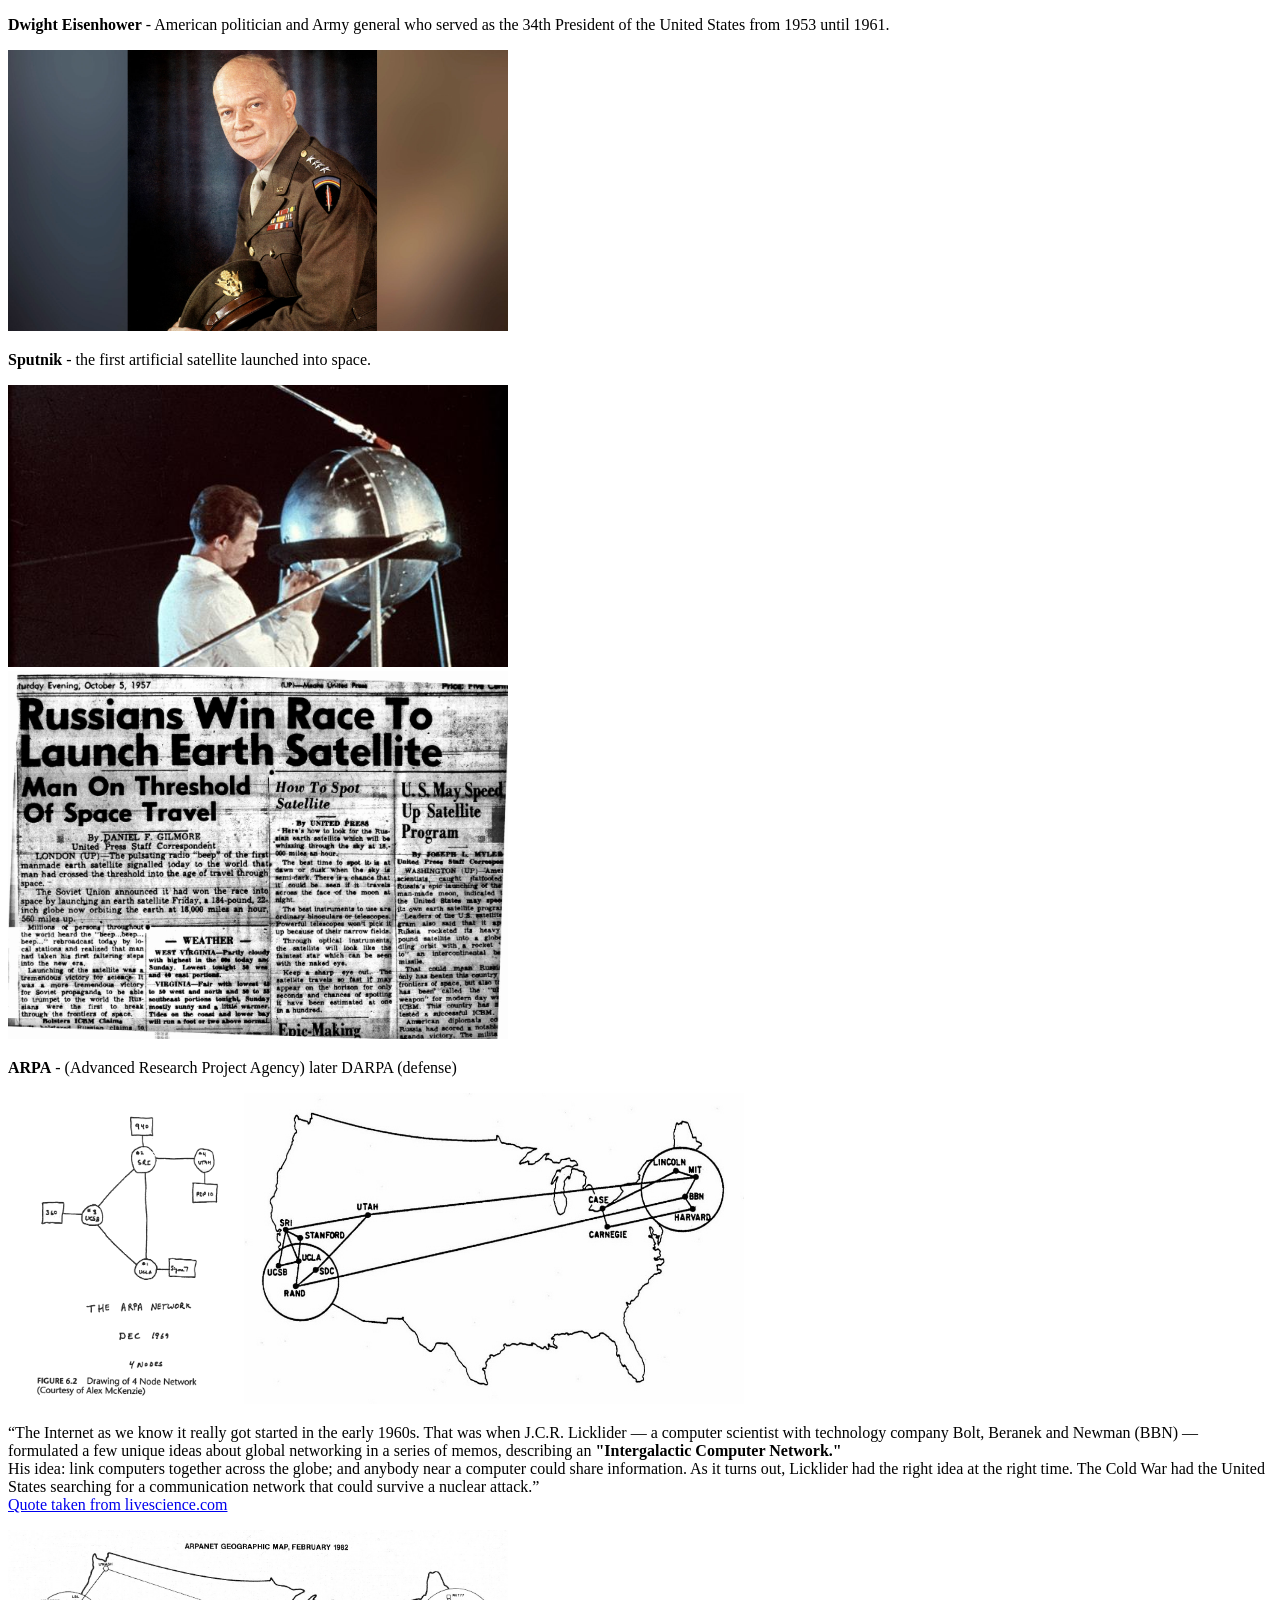
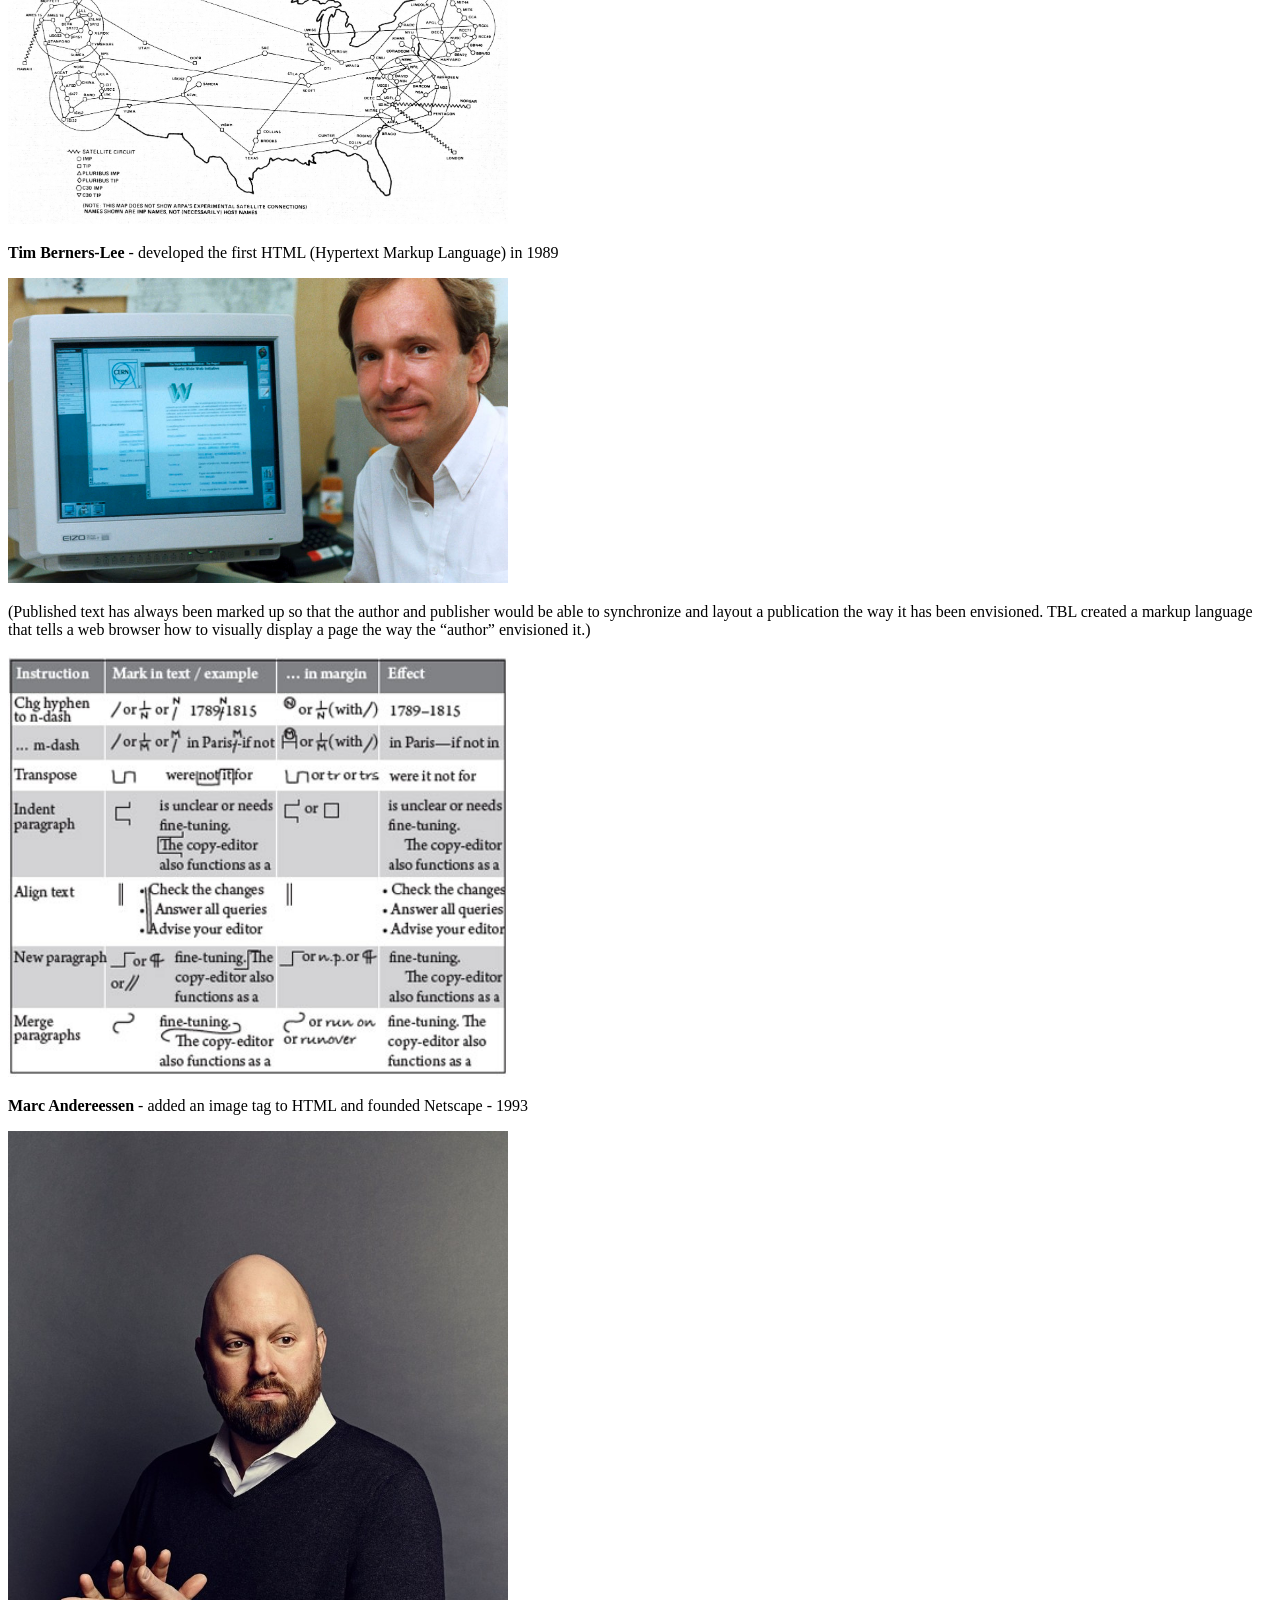
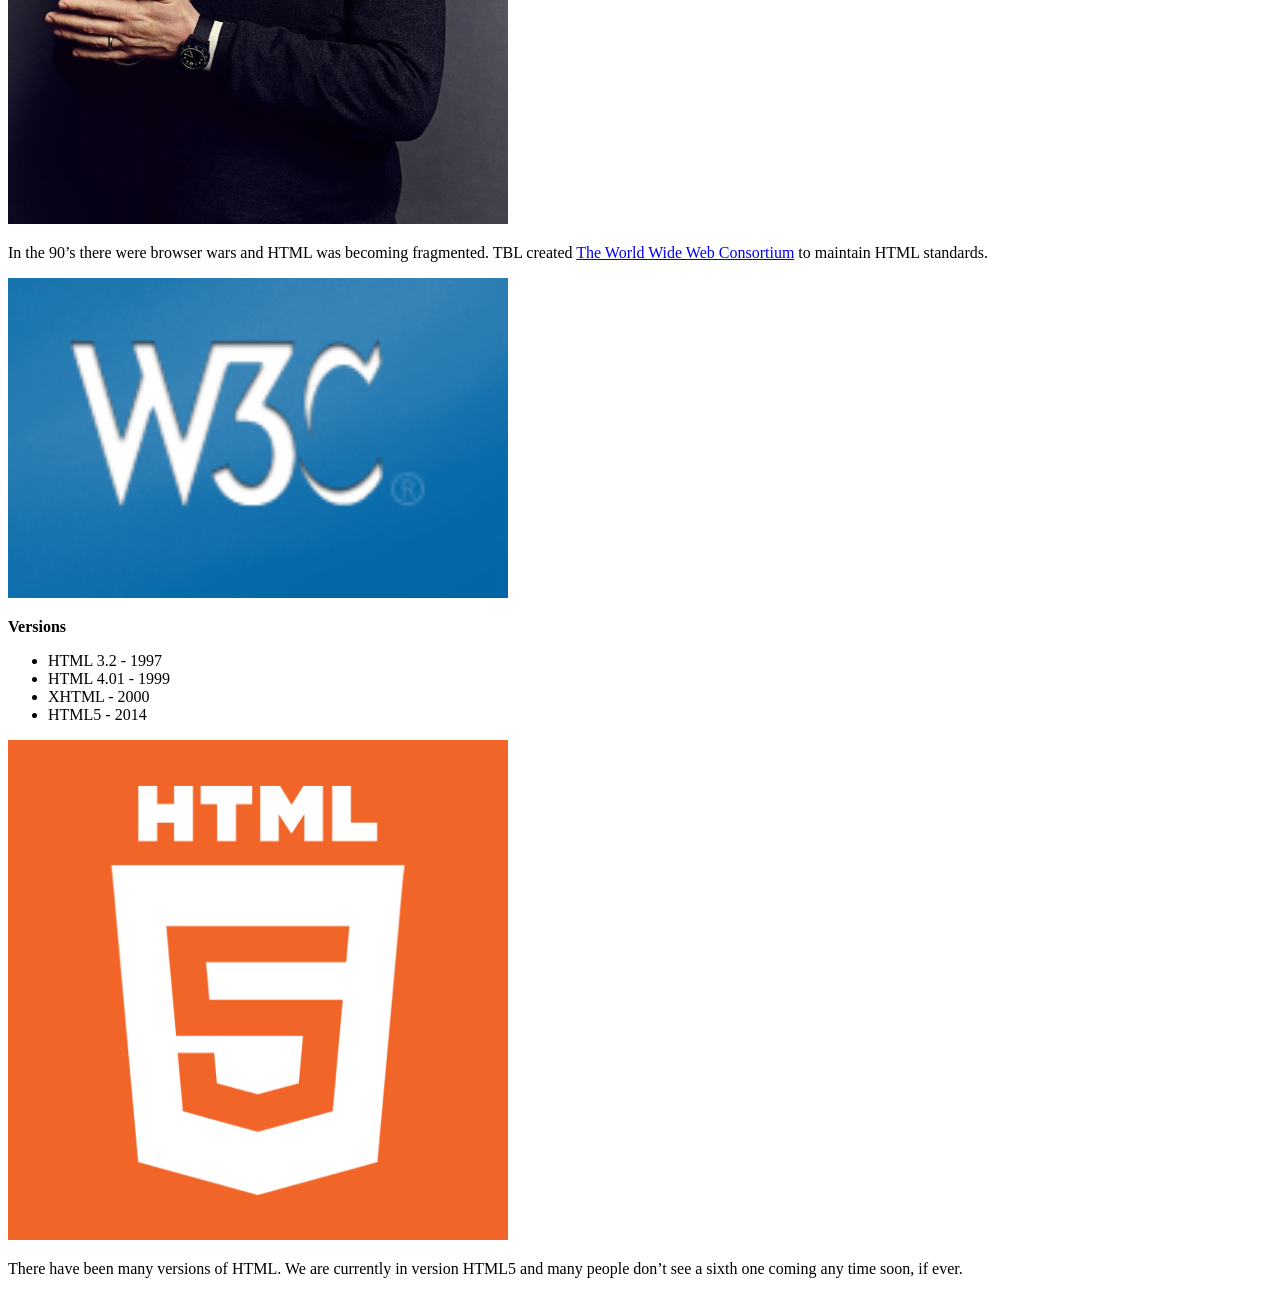
<file: pages/history.html>
<!DOCTYPE html>
        <html lang="en">
        <head>
            <meta charset="UTF-8">
            <meta name="viewport" content="width=device-width, initial-scale=1.0">
            <title>History of the Internet</title>
        </head>
        <body>
            
            <p><b>Dwight Eisenhower</b> - American politician and Army general who served as the 34th President of the United States from 1953 until 1961.</p>
            <img src="../images/1-ike.jpg" alt="President Eisenhower" width="500px">
            <p><b>Sputnik</b> - the first artificial satellite launched into space.</p>
            <img src="../images/2-sputnik-1957.jpg" alt="Sputnik the satellite" width="500px"><br>
            <img src="../images/3-news-10-1957.jpg" alt="Newspaper" width="500px">
            <p><b>ARPA</b> - (Advanced Research Project Agency) later DARPA (defense)</p>
            <img src="../images/4-arpanet2.gif" alt="ARPA" height="300px">
            <img src="../images/5-early-arpanet.jpg" alt="ARPA" width="500px">

            <p>“The Internet as we know it really got started in the early 1960s. That was when J.C.R. Licklider — a computer scientist with technology company Bolt, Beranek and Newman (BBN) — formulated a few unique ideas about global networking in a series of memos, describing an <b>"Intergalactic Computer Network."</b> <br> His idea: link computers together across the globe; and anybody near a computer could share information. As it turns out, Licklider had the right idea at the right time. The Cold War had the United States searching for a communication network that could survive a nuclear attack.” <br>
            <a href="https://www.livescience.com/42604-who-invented-the-internet.html" target="_blank">Quote taken from livescience.com</a>
            </p>
            <img src="../images/6-apranet-82.jpg" alt="ARPA" width="500px">
            <p><b>Tim Berners-Lee</b> - developed the first HTML (Hypertext Markup Language) in 1989</p>
            <img src="../images/8-tim-berners-lee.jpg" alt="Tim Berners-Lee" width="500px">
            <p>(Published text has always been marked up so that the author and publisher would be able to synchronize and layout a publication the way it has been envisioned. TBL created a markup language that tells a web browser how to visually display a page the way the “author” envisioned it.) </p>
            <img src="../images/7-proof-marks.jpg" alt="Proof Marks" width="500px">
            <p><b> Marc Andereessen</b> - added an image tag to HTML and founded Netscape - 1993</p>
            <img src="../images/9-marc-andreessen.jpg" alt="Marc Andereessen" width="500px">
            <p>In the 90’s there were browser wars and HTML was becoming fragmented. TBL created <a href="https://www.w3.org/" target="_blank">The World Wide Web Consortium</a> to maintain HTML standards.</p>
          <img src="../images/12-w3c.png" alt="w3c" width="500px">
            <p><B>Versions</B></p>
            <ul>
             <li>HTML 3.2 - 1997</li>
             <LI>HTML 4.01 - 1999</LI>
             <li>XHTML - 2000</li>
             <LI>HTML5 - 2014 </LI>
            </ul>
            <img src="../images/11-html5.png" alt="HTML5" width="500px">
            <p>There have been many versions of HTML. We are currently in version HTML5 and many people don’t see a sixth one coming any time soon, if ever. </p>
        </body>
        </html>
</file>
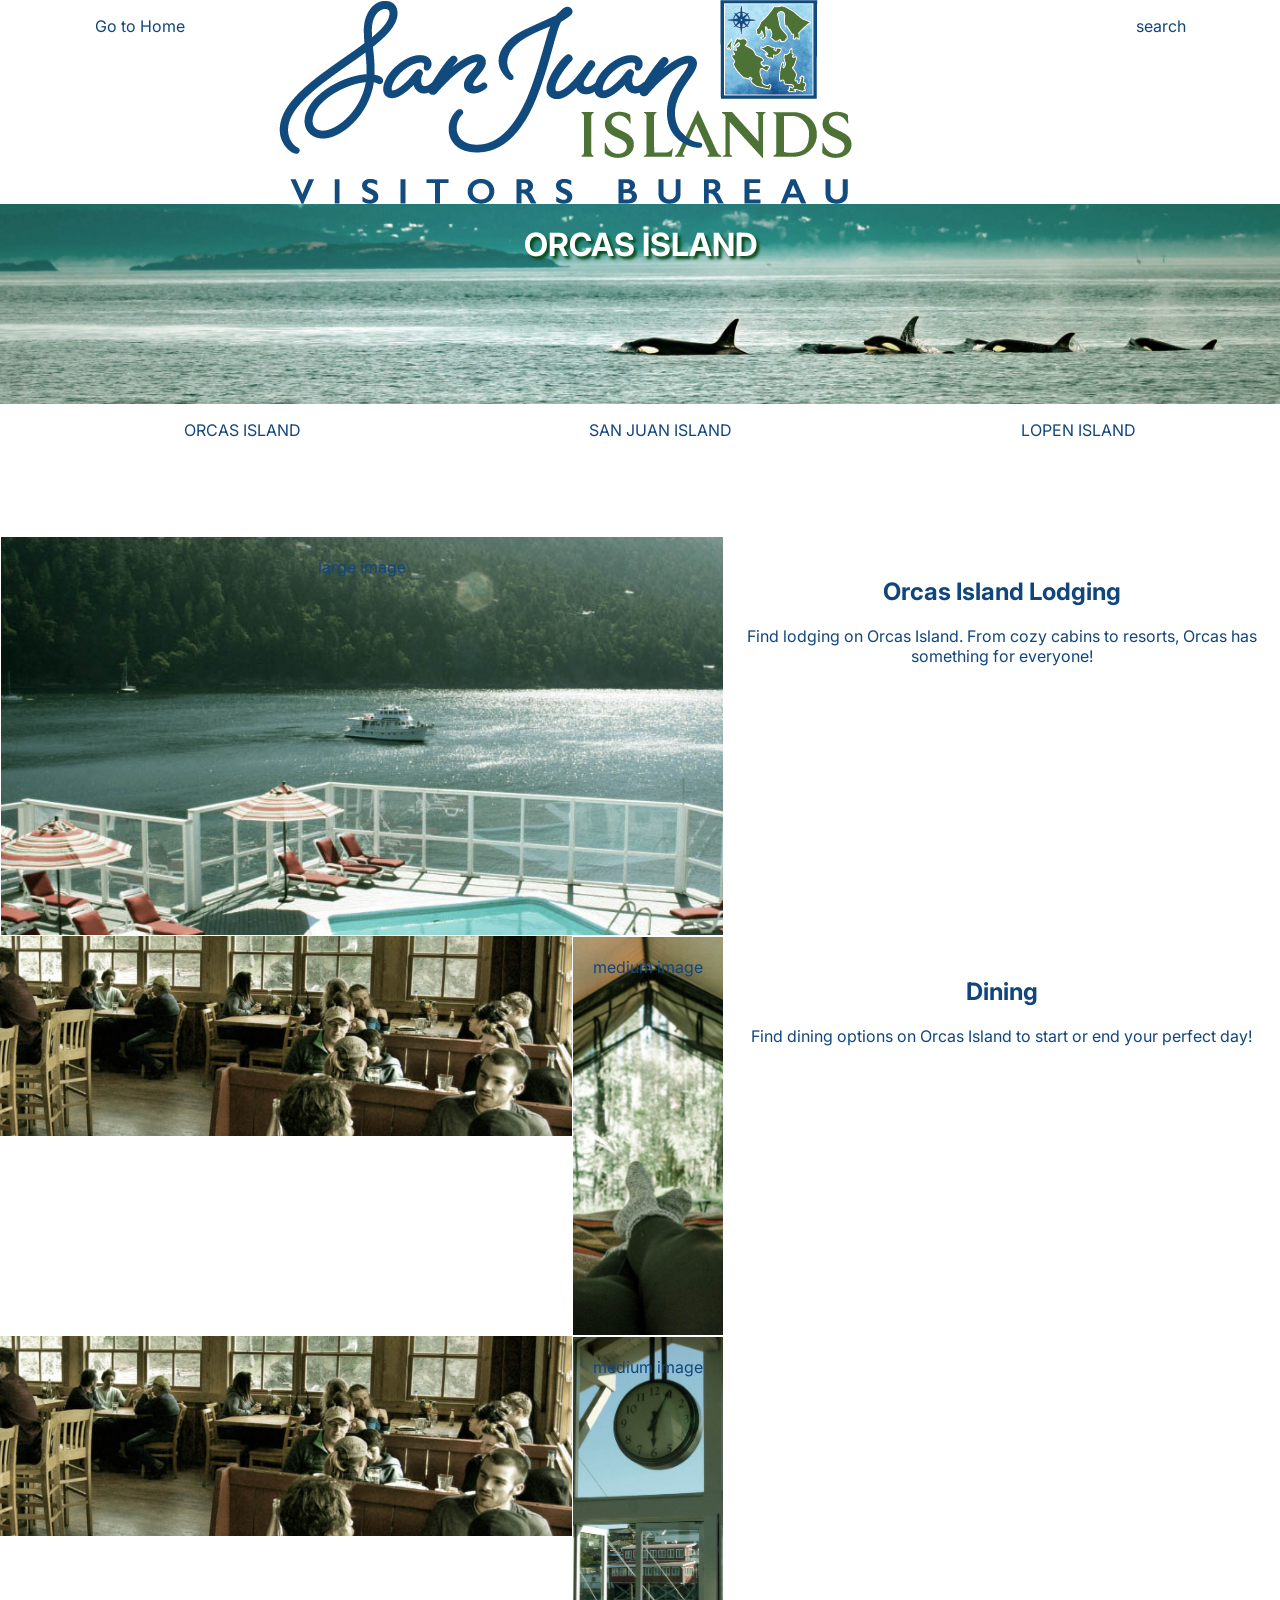
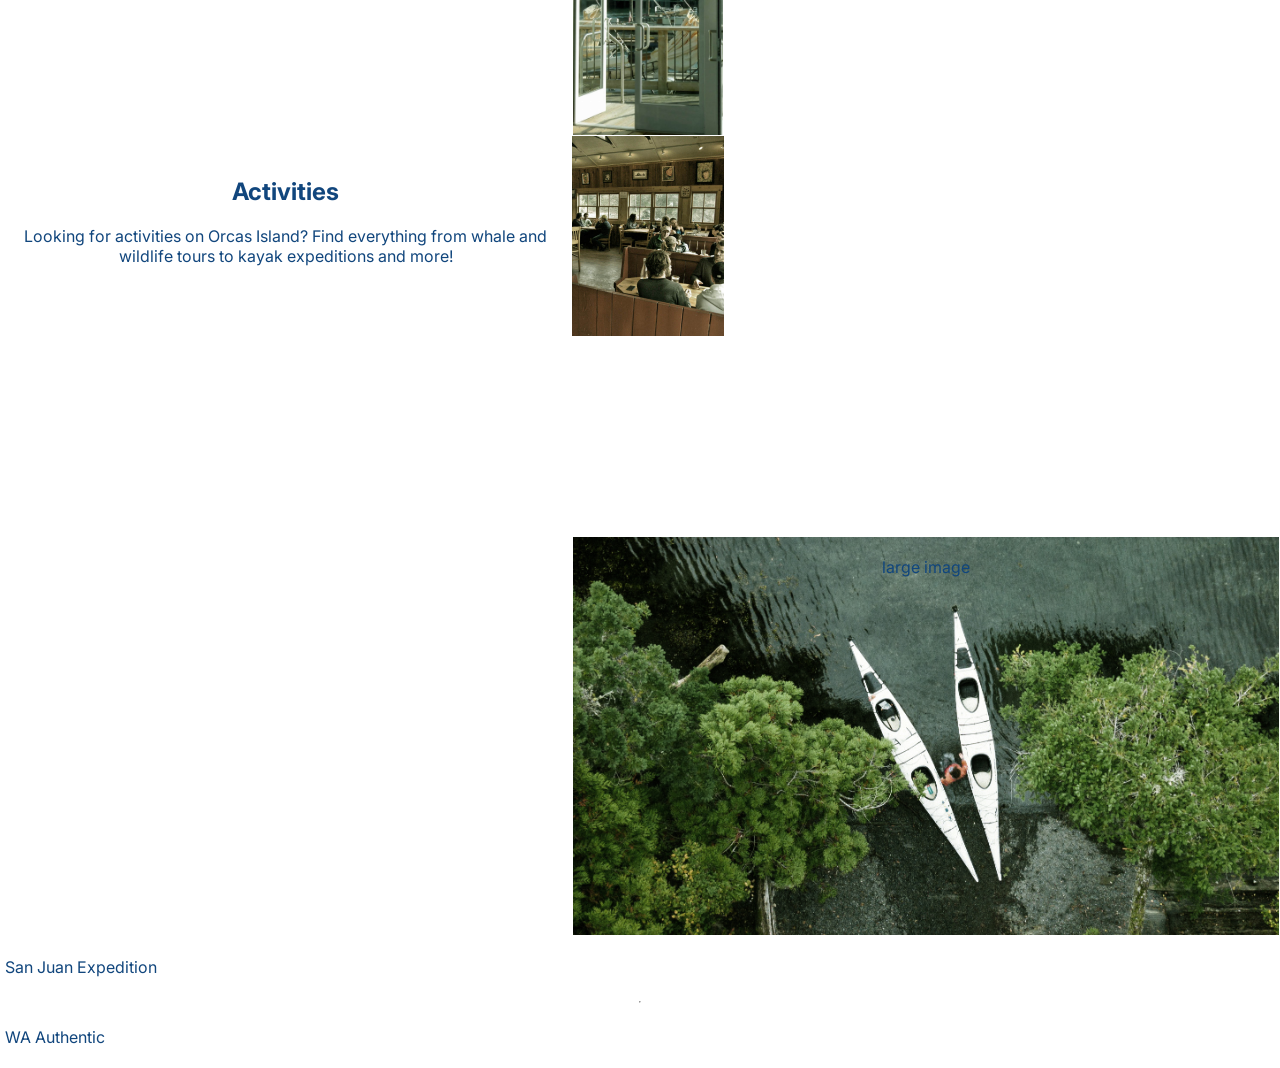
<file: pages/orcas.html>
<!DOCTYPE html>
<html lang="en">
<head>
    <meta charset="UTF-8">
    <meta name="viewport" content="width=device-width, initial-scale=1.0">
    <title>Orcas Island</title>
    <link href="../styles/islands.css" rel="stylesheet" type="text/css">
    <link rel="preconnect" href="https://fonts.googleapis.com">
    <link rel="preconnect" href="https://fonts.gstatic.com" crossorigin>
    <link href="https://fonts.googleapis.com/css2?family=Inter:ital,opsz,wght@0,14..32,100..900;1,14..32,100..900&display=swap" rel="stylesheet">
</head>
<body>
    <header>
      
            <p><a href="../index.html" target="_blank">Go to Home</a></p>
            <img src="../images/sanlogo.png">
            <p>search</p>
        
        <div class="hero-orcas">
            <h1>Orcas Island</h1>
        </div>

    </header>
    <nav>
        <ul>
            <a href="orcas.html"><li>ORCAS ISLAND</li></a>
            <a href="sanjaun.html"><li>SAN JUAN ISLAND</li></a>
            <a href="lopen.html"><li>LOPEN ISLAND</li></a>
        </ul>
    </nav> 
    <main>
        <section class="item1">large image</section>
        <section class="item2">
            <div class="island-text">
            <h2>Orcas Island Lodging</h2>
            <p>Find lodging on Orcas Island. From cozy cabins to resorts, Orcas has something for everyone!</p>
            </div>
        </section>
        <div class="pic6"></div></section>
        <section class="item3">medium image</section>
        <section class="item4">
            <div class="island-text">
            <h2>Dining</h2>
            <p>Find dining options on Orcas Island to start or end your perfect day!</p>
            </div>
        </section>
        <div class="pic6"></div></section>
        <section class="item5">medium image</section>
        <section class="item6">
            <div class="island-text">
            <h2>Activities</h2>
            <p>Looking for activities on Orcas Island? Find everything from whale and wildlife tours to kayak expeditions and more!</p>
            </div>
        </section>
        <div class="pic6"></div>
        <section class="item7">large image</section>
    </main>
    <footer>
        <p class="item8">San Juan Expedition</p>
        <hr class="item9">
        <p class="item10">WA Authentic</p>
    </footer>
</body>
</html>
</file>
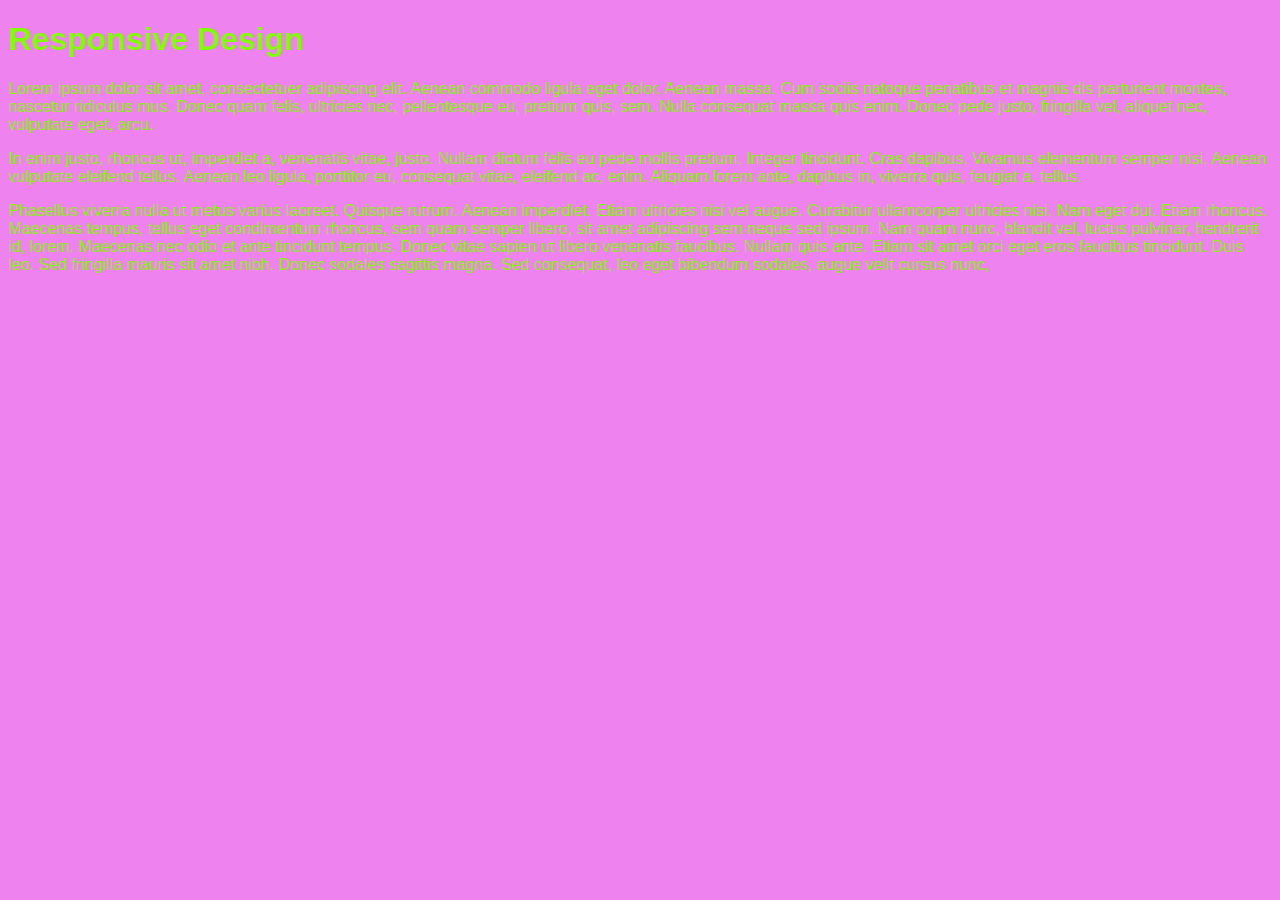
<file: pages/responsive-colors.html>
<!DOCTYPE html>
<html lang="en">
<head>
    <meta charset="UTF-8">
    <meta name="viewport" content="width=device-width, initial-scale=1.0">
    <title>Responsive Colors</title>
    <link href="../styles/beyond.css" rel="stylesheet" type="text/css">
    <link href="../styles/2000.css" rel="stylesheet" type="text/css">
    <link href="../styles/1281.css" rel="stylesheet" type="text/css" media="screen and (min-width:962px) and (max-width:1281px)">
        <style>
            @media screen and (max-width:961px){
                body {
                    background-color: blue;
                    color: white;
                    font-family: Arial, Helvetica, sans-serif;
                }
            }
            @media screen and (max-width:641px) {
               body { 
                background-color:green;
                color:purple;
               }
               h1 {
                font-size: 4em;
               }
               p {
                font-size: 1.5em;
               }
            }
            @media screen and (max-width:485px){
                body {
                    background-color: yellow;
                    color: black;
                }
            }
        </style>
</head>
<body>
    <h1>Responsive Design</h1>
        <p>Lorem ipsum dolor sit amet, consectetuer adipiscing elit. Aenean commodo ligula eget dolor. Aenean massa. Cum sociis natoque penatibus et magnis dis parturient montes, nascetur ridiculus mus. Donec quam felis, ultricies nec, pellentesque eu, pretium quis, sem. Nulla consequat massa quis enim. Donec pede justo, fringilla vel, aliquet nec, vulputate eget, arcu.</p>
        <p>In enim justo, rhoncus ut, imperdiet a, venenatis vitae, justo. Nullam dictum felis eu pede mollis pretium. Integer tincidunt. Cras dapibus. Vivamus elementum semper nisi. Aenean vulputate eleifend tellus. Aenean leo ligula, porttitor eu, consequat vitae, eleifend ac, enim. Aliquam lorem ante, dapibus in, viverra quis, feugiat a, tellus.</p>
        <p>Phasellus viverra nulla ut metus varius laoreet. Quisque rutrum. Aenean imperdiet. Etiam ultricies nisi vel augue. Curabitur ullamcorper ultricies nisi. Nam eget dui. Etiam rhoncus. Maecenas tempus, tellus eget condimentum rhoncus, sem quam semper libero, sit amet adipiscing sem neque sed ipsum. Nam quam nunc, blandit vel, luctus pulvinar, hendrerit id, lorem. Maecenas nec odio et ante tincidunt tempus. Donec vitae sapien ut libero venenatis faucibus. Nullam quis ante. Etiam sit amet orci eget eros faucibus tincidunt. Duis leo. Sed fringilla mauris sit amet nibh. Donec sodales sagittis magna. Sed consequat, leo eget bibendum sodales, augue velit cursus nunc,</p>


</body>
</html>
</file>
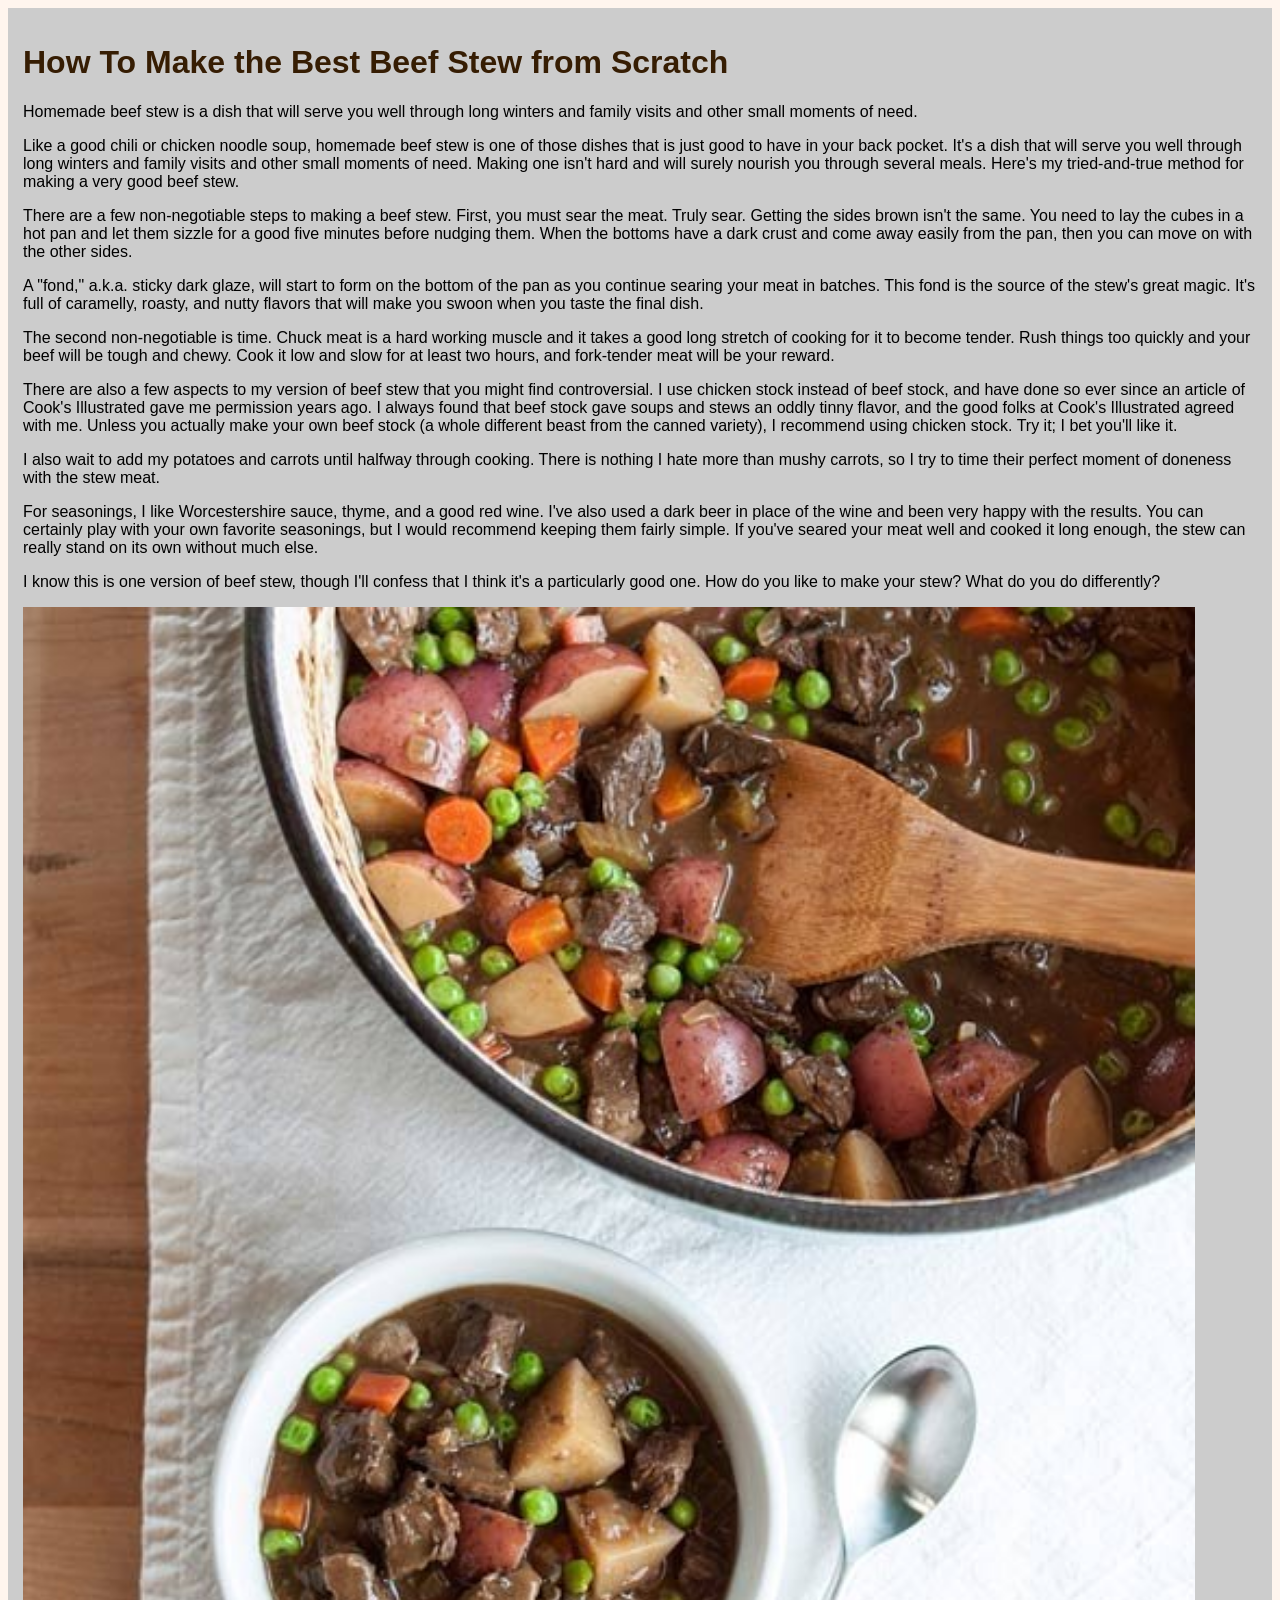
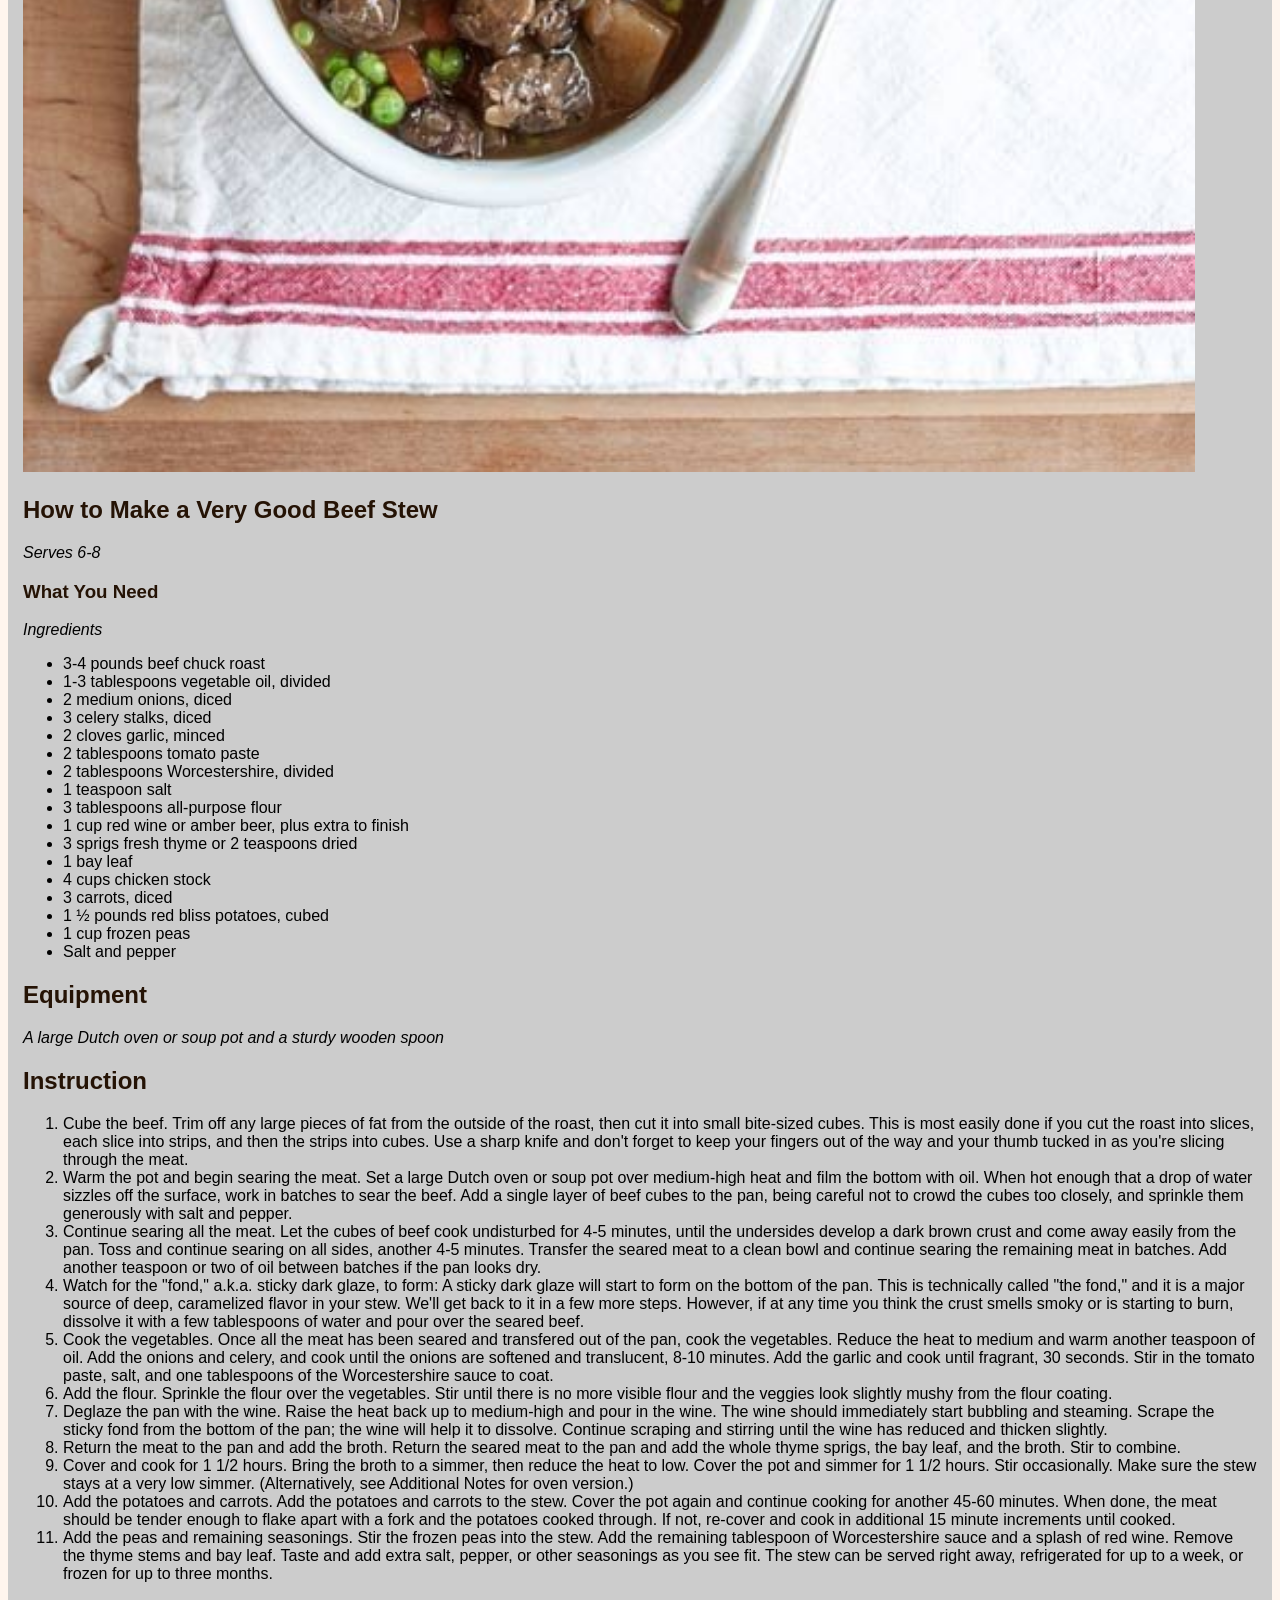
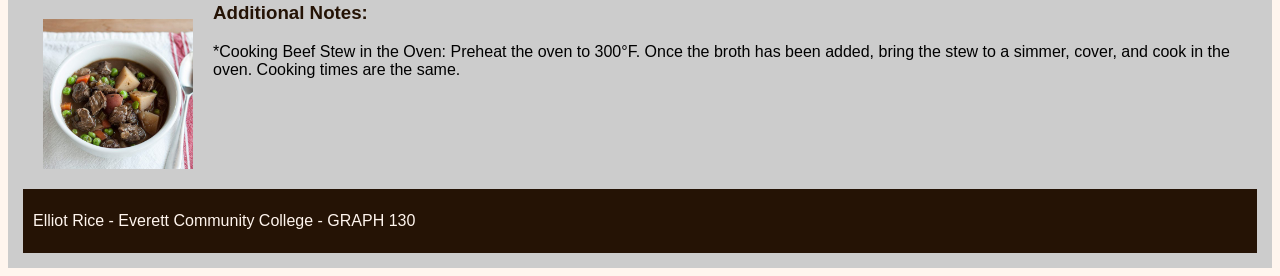
<file: pages/stew-recipe.html>
<!DOCTYPE html>
    <html lang="en">
    <head>
        <meta charset="UTF-8">
        <meta name="viewport" content="width=device-width, initial-scale=1.0">
        <link href="../styles/mobile.css" rel="stylesheet" type="text/css">
        <title>Stew Recipe</title>
            <!-- <style>
                i {
                color: brown;
                }
                .stew-content {
                    width: auto;
                }
            </style> -->
            <link href="../styles/stew-recipe.css" rel="stylesheet" type="text/css">
    </head>
    <body>
        
            <div class="stew-content">

<h1>How To Make the Best Beef Stew from Scratch</h1>

<p>Homemade beef stew is a dish that will serve you well through long winters and family visits and other small moments of need.</p>

<p>
    Like a good chili or chicken noodle soup, homemade beef stew is one of those dishes that is just good to have in your back pocket. It's a dish that will serve you well through long winters and family visits and other small moments of need. Making one isn't hard and will surely nourish you through several meals. Here's my tried-and-true method for making a very good beef stew.
</p>

<p>
    There are a few non-negotiable steps to making a beef stew. First, you must sear the meat. Truly sear. Getting the sides brown isn't the same. You need to lay the cubes in a hot pan and let them sizzle for a good five minutes before nudging them. When the bottoms have a dark crust and come away easily from the pan, then you can move on with the other sides.
</p>

<p>
    A "fond," a.k.a. sticky dark glaze, will start to form on the bottom of the pan as you continue searing your meat in batches. This fond is the source of the stew's great magic. It's full of caramelly, roasty, and nutty flavors that will make you swoon when you taste the final dish.
</p>

<p>
    The second non-negotiable is time. Chuck meat is a hard working muscle and it takes a good long stretch of cooking for it to become tender. Rush things too quickly and your beef will be tough and chewy. Cook it low and slow for at least two hours, and fork-tender meat will be your reward.
</p>

<p>
    There are also a few aspects to my version of beef stew that you might find controversial. I use chicken stock instead of beef stock, and have done so ever since an article of Cook's Illustrated gave me permission years ago. I always found that beef stock gave soups and stews an oddly tinny flavor, and the good folks at Cook's Illustrated agreed with me. Unless you actually make your own beef stock (a whole different beast from the canned variety), I recommend using chicken stock. Try it; I bet you'll like it.
</p>

<p>
    I also wait to add my potatoes and carrots until halfway through cooking. There is nothing I hate more than mushy carrots, so I try to time their perfect moment of doneness with the stew meat.
</p>

<p>
    For seasonings, I like Worcestershire sauce, thyme, and a good red wine. I've also used a dark beer in place of the wine and been very happy with the results. You can certainly play with your own favorite seasonings, but I would recommend keeping them fairly simple. If you've seared your meat well and cooked it long enough, the stew can really stand on its own without much else.
</p>

<p> 
    I know this is one version of beef stew, though I'll confess that I think it's a particularly good one. How do you like to make your stew? What do you do differently?
</p>

<img src="../images/stew-hero2.jpg" alt="bowl of beef stew" width="80%" class="bigstew" >

<h2>How to Make a Very Good Beef Stew</h2>

<p><i>Serves 6-8</i></p>

<h3>What You Need</h3>

<p><i>Ingredients</i></p>

<ul>
    <li>3-4 pounds beef chuck roast</li>
    <li>1-3 tablespoons vegetable oil, divided</li>
    <li>2 medium onions, diced</li>
    <li>3 celery stalks, diced</li>
    <li>2 cloves garlic, minced</li>
    <li>2 tablespoons tomato paste</li>
    <li>2 tablespoons Worcestershire, divided</li>
    <li>1 teaspoon salt</li>
    <li>3 tablespoons all-purpose flour</li>
    <li>1 cup red wine or amber beer, plus extra to finish</li>
    <li>3 sprigs fresh thyme or 2 teaspoons dried</li>
    <li>1 bay leaf</li>
    <li>4 cups chicken stock</li>
    <li>3 carrots, diced</li>
    <li>1 ½ pounds red bliss potatoes, cubed</li>
    <li>1 cup frozen peas</li>
    <li>Salt and pepper</li>
</ul>

<h2>Equipment</h2>

<p>
<i>A large Dutch oven or soup pot and a sturdy wooden spoon</i>
</p>

<h2>Instruction</h2>

<ol>
<li>
    Cube the beef. Trim off any large pieces of fat from the outside of the roast, then cut it into small bite-sized cubes. This is most easily done if you cut the roast into slices, each slice into strips, and then the strips into cubes. Use a sharp knife and don't forget to keep your fingers out of the way and your thumb tucked in as you're slicing through the meat.
</li>


<li>
Warm the pot and begin searing the meat. Set a large Dutch oven or soup pot over medium-high heat and film the bottom with oil. When hot enough that a drop of water sizzles off the surface, work in batches to sear the beef. Add a single layer of beef cubes to the pan, being careful not to crowd the cubes too closely, and sprinkle them generously with salt and pepper.
</li>

<li>
Continue searing all the meat. Let the cubes of beef cook undisturbed for 4-5 minutes, until the undersides develop a dark brown crust and come away easily from the pan. Toss and continue searing on all sides, another 4-5 minutes. Transfer the seared meat to a clean bowl and continue searing the remaining meat in batches. Add another teaspoon or two of oil between batches if the pan looks dry.
</li>

<li>
Watch for the "fond," a.k.a. sticky dark glaze, to form: A sticky dark glaze will start to form on the bottom of the pan. This is technically called "the fond," and it is a major source of deep, caramelized flavor in your stew. We'll get back to it in a few more steps. However, if at any time you think the crust smells smoky or is starting to burn, dissolve it with a few tablespoons of water and pour over the seared beef.
</li>

<li>
Cook the vegetables. Once all the meat has been seared and transfered out of the pan, cook the vegetables. Reduce the heat to medium and warm another teaspoon of oil. Add the onions and celery, and cook until the onions are softened and translucent, 8-10 minutes. Add the garlic and cook until fragrant, 30 seconds. Stir in the tomato paste, salt, and one tablespoons of the Worcestershire sauce to coat.
</li>

<li>
Add the flour. Sprinkle the flour over the vegetables. Stir until there is no more visible flour and the veggies look slightly mushy from the flour coating.
</li>

<li>
Deglaze the pan with the wine. Raise the heat back up to medium-high and pour in the wine. The wine should immediately start bubbling and steaming. Scrape the sticky fond from the bottom of the pan; the wine will help it to dissolve. Continue scraping and stirring until the wine has reduced and thicken slightly.
</li>

<li>
Return the meat to the pan and add the broth. Return the seared meat to the pan and add the whole thyme sprigs, the bay leaf, and the broth. Stir to combine.
</li>

<li>
Cover and cook for 1 1/2 hours. Bring the broth to a simmer, then reduce the heat to low. Cover the pot and simmer for 1 1/2 hours. Stir occasionally. Make sure the stew stays at a very low simmer. (Alternatively, see Additional Notes for oven version.)
</li>

<li>
Add the potatoes and carrots. Add the potatoes and carrots to the stew. Cover the pot again and continue cooking for another 45-60 minutes. When done, the meat should be tender enough to flake apart with a fork and the potatoes cooked through. If not, re-cover and cook in additional 15 minute increments until cooked.
</li>

<li>
Add the peas and remaining seasonings. Stir the frozen peas into the stew. Add the remaining tablespoon of Worcestershire sauce and a splash of red wine. Remove the thyme stems and bay leaf. Taste and add extra salt, pepper, or other seasonings as you see fit. The stew can be served right away, refrigerated for up to a week, or frozen for up to three months.
</li>
</ol>

<img class="stewimg2" src="../images/stew-hero.jpg" alt="bowl of stew" style="float: left;margin: 20px;" width="150px" >

<h3>Additional Notes:</h3>

<p>*Cooking Beef Stew in the Oven: Preheat the oven to 300°F. Once the broth has been added, bring the stew to a simmer, cover, and cook in the oven. Cooking times are the same.</p>
    
<footer>
    <p>Elliot Rice - Everett Community College - GRAPH 130</p>
</footer>
        </div>
       
    </body>
</html>
</file>
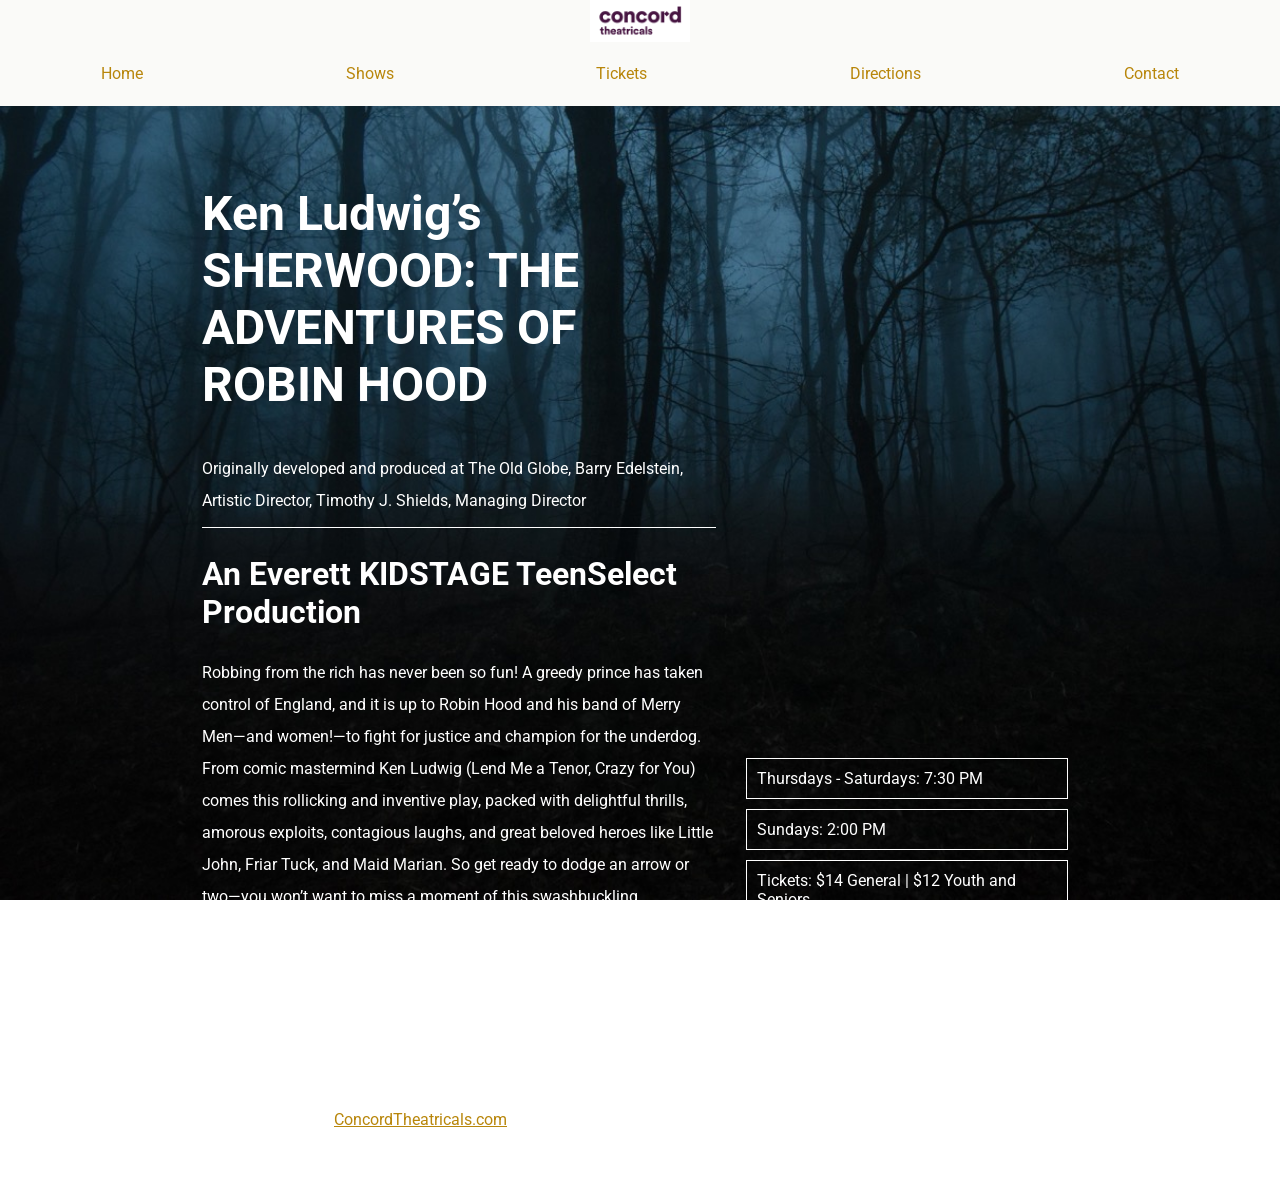
<file: pages/theater.html>
<!DOCTYPE html>
<html lang="en">
<head>
    <meta charset="UTF-8">
    <meta name="viewport" content="width=device-width, initial-scale=1.0">
    <title>Theater Bill</title>
    <link href="../styles/theater.css" rel="stylesheet" type="text/css">
    <link rel="preconnect" href="https://fonts.googleapis.com">
    <link rel="preconnect" href="https://fonts.gstatic.com" crossorigin>
    <link href="https://fonts.googleapis.com/css2?family=Roboto:ital,wght@0,100..900;1,100..900&display=swap" rel="stylesheet">
    <link href="../styles/mobile.css" rel="stylesheet" type="text/css">
</head>
<body>
    <header>
      <img src="../images/concord.png" width="100px" height="auto">
        <nav>

            <p>Home</p>
            <p>Shows</p>
            <p>Tickets</p>
            <p>Directions</p>
            <p>Contact</p>

        </nav>
    </header>
    <main>
      <article>

        <h1>Ken Ludwig’s SHERWOOD: THE ADVENTURES OF ROBIN HOOD</h1>
        <p>Originally developed and produced at The Old Globe, Barry Edelstein, Artistic Director, Timothy J. Shields, Managing Director</p>
        <h2>An Everett KIDSTAGE TeenSelect Production</h2>
        <p>Robbing from the rich has never been so fun! A greedy prince has taken control of England, and it is up to Robin Hood and his band of Merry Men—and women!—to fight for justice and champion for the underdog. From comic mastermind Ken Ludwig (Lend Me a Tenor, Crazy for You) comes this rollicking and inventive play, packed with delightful thrills, amorous exploits, contagious laughs, and great beloved heroes like Little John, Friar Tuck, and Maid Marian. So get ready to dodge an arrow or two—you won’t want to miss a moment of this swashbuckling adventure!</p>
        <h3>May 21 - June 12, 2026</h3>
        
      </article>
      <ul class="show-info">
        <li>Thursdays - Saturdays: 7:30 PM</li>
        <li>Sundays: 2:00 PM</li>
        <li>Tickets: $14 General | $12 Youth and Seniors</li>
        <li>Location: Second Stage Theatre, 2730 Wetmore Ave, Everett WA 98201 </li>
      </ul>
    </main>
    <footer>
   <p> “Ken Ludwig’s Sherwood: The Adventures of Robin Hood” is presented by arrangement with Concord Theatricals on behalf of Samuel French, Inc. <a href="https://www.concordtheatricals.com" target="_blank">ConcordTheatricals.com</a></p> 
</footer>
</body>
</html>
</file>
<file: styles/islands.css>
:root {
    --blue:#11467D;
    --green:#4C7335 ;
    --white:#ffffff;
    font-family: 'inter', sans-serif;
    color:var(--blue);
}

body, header, main, footer, section, article, aside {
    margin:0px;
    padding:0px;
    box-sizing: border-box;
    font-size:16px;
}

main, header, nav ul, footer {
    display: grid;
    grid-template-columns:auto auto auto;
    /* background-color: lightgray; */
}

main section {
    border:solid white 1px;
    text-align: center;
    padding:20px;
}

/* the following classes will govern the sections and make them work within the grid */
.item1, .item8 {
    grid-column-start: 1;
    grid-column-end: 3;
}

.item6 {
    grid-column-start: 1;
    grid-column-end: 2;
}

.pic6, .pic4, .pic2 {
    background-image: url(../images/sj-011.jpg);
    background-position: center;
    background-repeat: no-repeat;
    background-size: cover;
    height: 200px;
}

.pic2 {
    background-image: url(../images/sj-031.jpg);
}

.pic4 {
    background-image: url(../images/sj-039.jpg);
}

.item7 {
    grid-column-start: 2;
    grid-column-end: 4;
}

.item9, .hero-orcas {
    grid-column-start: 1;
    grid-column-end: 4;
}

/* styling elements */
header {
    background-color: var(--white);
    text-align: center;
}

.logo1 {
    height: 100px;
    width: auto;
    margin: 10px auto;
}

header a, header p, nav a, label {
    color:var(--blue);
    text-decoration: none;
}

.hero-orcas, main section {
    background-image: url(../images/sj-034.jpg);
    background-position: center;
    background-size: cover;
    background-repeat: no-repeat;
    height: 200px;
}

h1 {
    color: var(--white);
    text-transform: uppercase;
    text-shadow: #074817 3px 3px 3px;
}

nav ul {
    background-color:var(--white);
}

nav ul li {
    list-style-type:none;
    text-align: center;
    height: 100px;
}

nav ul li:hover {
    background-color:var(--green);
    color:var(--white);
}

main section {
    height: 400px;
}

.item1 {
    background-image: url(../images/sj-015.jpg);
}

.item3 {
    background-image: url(../images/sj-025.jpg);
}

.item5 {
    background-image: url(../images/sj-068.jpg);
}

.item7 {
    background-image: url(../images/sj-022.jpg);
}

.item2, .item4, .item6 {
    background-image: none;
}

footer {
    padding: 5px;
}
</file>
<file: styles/beyond.css>
body {
    color: blue;
    font-family:Impact, Haettenschweiler, 'Arial Narrow Bold', sans-serif;
    background-color: white;
}
</file>
<file: styles/2000.css>
@media  screen and (min-width:1282px) and (max-width:2000px) {
    body {
        background-color:red;
        color:black;
    }
}
</file>
<file: styles/1281.css>
body {
    background-color: violet;
    color: chartreuse;
}
</file>
<file: styles/mobile.css>
@media screen and (max-width:768px) {
    .project:first-child, .project, main section, main, section, article, header, footer, .pure-g, .pure-u-2-3, .pure-u-1-5, .hero p, .pure-u-1-3, .show-info .stew-content, .stewimg, .bigstew, .pure-u-1-2, .pure-u-1-4, aside {
    display: block;
    width: 95%;
    margin: auto;
}  
.history-hero {
    height: 50vw;
}
.pure-u-1-4 {
    width: 100%;
    text-align: left;
    color: aqua;

}
}
</file>
<file: styles/stew-recipe.css>
body {
    background-color: seashell;
    font-family: Arial, Helvetica, sans-serif;
}

.stew-content {
    background-color: #cccccc;
    width: auto;
    padding: 15px;
    margin: auto;
}

h2,h3 {
  color: rgb(37, 19, 5);
}

footer {
    background-color:rgb(37, 19, 5);
    color: seashell;
    padding-top: 7px;
    padding-bottom: 7px;
    clear: both;
    padding-left: 10px;

}

h1 {
    color: rgb(54, 29, 3);
}
.stewimg{

    display: block;

    margin: 0 auto;

}

.bigstew {
    width: 95%;
}
</file>
<file: styles/theater.css>
body {
    margin:0px;
    padding:0px;
    box-sizing: border-box;
    font-size: 16px;
    background-image: url(../images/forest.jpeg);
    background-size: cover;
    background-attachment: fixed;
    background-repeat: none;
    font-family: "Roboto", sans-serif;

}
nav {
display: flex;
flex-wrap: wrap;
}

nav p {
    display: flex;
    flex-grow: 1;
    justify-content: center;
}

header {
    background-color: rgb(250,250,248);

}

header img {
    display: block;
    margin: auto;
}

main, footer {
    color: white;
    display: flex;
    width: 70%;
    justify-content: center;
    margin:30px auto;

}
article {
    width: 60%;
    padding: 10px;

}

article p {
    border-bottom: solid 1px white;
    padding-bottom: 10px;

}
.show-info {
    width: 40%;
    padding: 10px;
    align-self: flex-end;

}
.show-info li {
    list-style: none;
    padding: 10px;
    margin: 10px;
    border: solid 1px white;
}
nav p:hover,
.show-info li:hover {
background-color: white;
color:slategray
}
h1 {
    font-size: 3em;

}
h2 {
    font-size: 2em;
}
p {
    line-height: 2em;

}
nav p,
footer a {
    color: darkgoldenrod;
}
</file>
